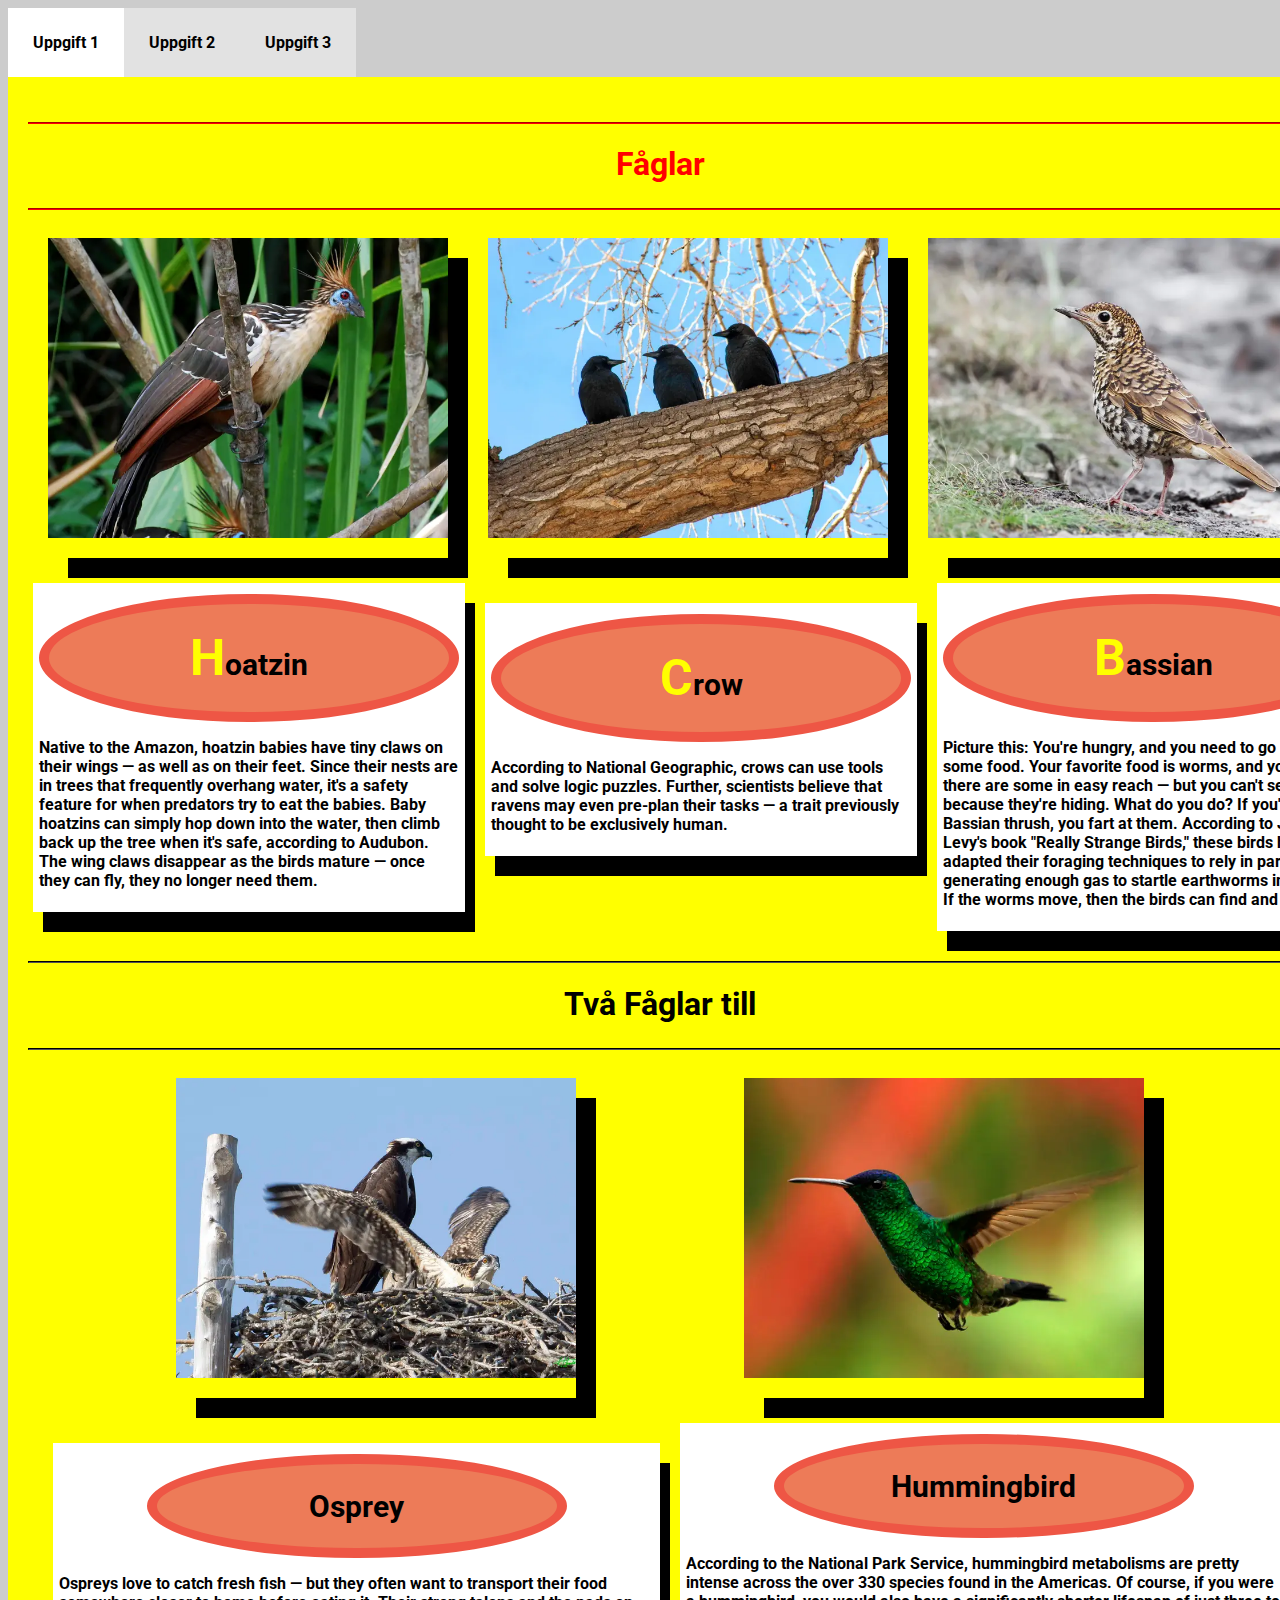
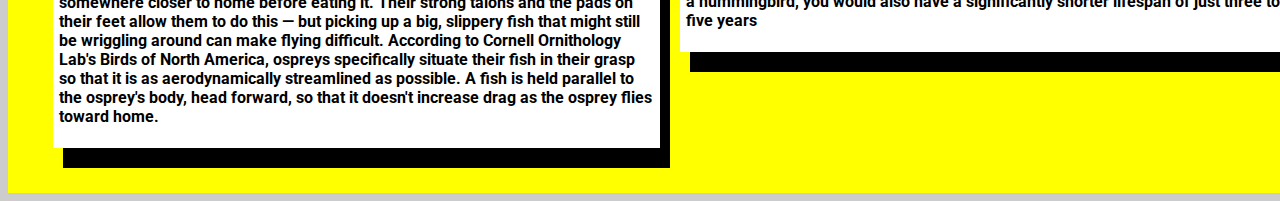
<file: index.html>
<!DOCTYPE html>
<html lang="en">
<head>
    <meta charset="UTF-8">
    <meta name="viewport" content="width=device-width, initial-scale=1.0">
    <link href="https://fonts.googleapis.com/css2?family=Roboto:wght@400;700&display=swap" rel="stylesheet">
    <title>Moment 4</title>
</head>
<body>
  <div class="mytabs">
    <input type="radio" id="tabfree" name="mytabs" checked="checked">
    <label for="tabfree">Uppgift 1</label>
    <div class="tab" style="background-color: yellow;">
        <hr style="width:100%;text-align:left;margin-left:0;border-color:red;">
        <h1 style="text-align: center;color: red;">Fåglar</h1>
        <hr style="width:100%;text-align:left;margin-left:0;border-color:red;">
     
    <div class="picture_of_3_birds">  
        <div class="pic_hoatzin"><img src="hoatzin.jpg" alt="hoatzin" width="400"height="300"></p></div>
        <div class="pic_crows"><img src="crows_ravens.jpg"width="400"height="300"></p></div>
        <div class="pic_bassian"><img src="bassian.jpg" width="400"height="300"></p></div>
    
    </div>
    <div class="text_of_3_birds">
       <div class="hoatzin"> <div class="headline"><h2> <span style="color: yellow; font-size: 50px;" >H</span>oatzin</h2> </div>
        <p> Native to the Amazon, hoatzin babies have tiny claws on their wings — as well as on their feet. Since their nests are in trees that frequently overhang water, it's a safety feature for when predators try to eat the babies. Baby hoatzins can simply hop down into the water, then climb back up the tree when it's safe, according to Audubon.
        The wing claws disappear as the birds mature — once they can fly, they no longer need them.</p> 
        </div>
        <div class="crows"><div class="headline"><h2> <span style="color: yellow; font-size: 50px;" >C</span>row</h2> </div>
        <p>According to National Geographic, crows can use tools and solve logic puzzles. Further, scientists believe that ravens may even pre-plan their tasks — a trait previously thought to be exclusively human.</p> 
        </div>
        <div class="bassian"><div class="headline"><h2> <span style="color: yellow; font-size: 50px;" >B</span>assian</h2> </div>
            <p>Picture this: You're hungry, and you need to go look for some food. Your favorite food is worms, and you know there are some in easy reach — but you can't see them because they're hiding. What do you do?
        If you're a Bassian thrush, you fart at them. According to Janey Levy's book "Really Strange Birds," these birds have adapted their foraging techniques to rely in part on generating enough gas to startle earthworms into moving. If the worms move, then the birds can find and eat them.</p>
        </div>
    </div>

    <hr style="width:100%;text-align:left;margin-left:0;border-color:black;">
    <h1 style="text-align: center;color: black;">Två Fåglar till</h1>
    <hr style="width:100%;text-align:left;margin-left:0;border-color:black;">
 
    <div class="pictur_of_2_more_birds">  
      <div class="pic_osprey"><img src="osprey.jpg" width="400"height="300"></p></div>
      <div class="pic_hummingbirds"><img src="hummingbirds.jpg"width="400"height="300"></p></div>
      
  
  </div>
  <div class="two_more_birds">
      <div class="osprey"><div class="headline"><h2>Osprey</h2> </div>
          <p>Ospreys love to catch fresh fish — but they often want to transport their food somewhere closer to home before eating it. Their strong talons and the pads on their feet allow them to do this —  but picking up a big, slippery fish that might still be wriggling around can make flying difficult.
          According to Cornell Ornithology Lab's Birds of North America, ospreys specifically situate their fish in their grasp so that it is as aerodynamically streamlined as possible. A fish is held parallel to the osprey's body, head forward, so that it doesn't increase drag as the osprey flies toward home.</p>
      </div>
      <div class="hummingbird"><div class="headline"><h2>Hummingbird</h2> </div>
          <p>According to the National Park Service, hummingbird metabolisms are pretty intense across the over 330 species found in the Americas. Of course, if you were a hummingbird, you would also have a significantly shorter lifespan of just three to five years</p>
      </div>
  </div>
    
    </div>

    <input type="radio" id="uppgift2" name="mytabs">
    <label for="uppgift2">Uppgift 2</label>
    <div class="tab" style="background-image: linear-gradient(to right,green,10% ,yellow );">
        <hr style="width:100%;text-align:left;margin-left:0;border-color:red;">
        <h1 style="text-align: center;color: red;">Fåglar</h1>
        <hr style="width:100%;text-align:left;margin-left:0;border-color:red;">

        <div class="picture_of_3_birds">  
            <div class="pic_hoatzin"><img src="hoatzin.jpg" width="400"height="300"></p></div>
            <div class="pic_crows"><img src="crows_ravens.jpg"width="400"height="300"></p></div>
            <div class="pic_bassian"><img src="bassian.jpg" width="400"height="300"></p></div>
         </div>
         <div class="text_of_3_birds">
            <div class="hoatzin2">  <div class="headline"><h2> <span style="color: yellow; font-size: 50px;" >H</span>oatzin</h2> </div>
         
      <p> Native to the Amazon, hoatzin babies have tiny claws on their wings — as well as on their feet. Since their nests are in trees that frequently overhang water, it's a safety feature for when predators try to eat the babies. Baby hoatzins can simply hop down into the water, then climb back up the tree when it's safe, according to Audubon.
             The wing claws disappear as the birds mature — once they can fly, they no longer need them.</p> 
        
             </div>
             <div class="crows2"><div class="headline"><h2> <span style="color: yellow; font-size: 50px;" >C</span>row</h2> </div>
             <p>According to National Geographic, crows can use tools and solve logic puzzles. Further, scientists believe that ravens may even pre-plan their tasks — a trait previously thought to be exclusively human.</p> 
             </div>
             <div class="bassian2"><div class="headline"><h2> <span style="color: yellow; font-size: 50px;" >B</span>assian</h2> </div>
                 <p>Picture this: You're hungry, and you need to go look for some food. Your favorite food is worms, and you know there are some in easy reach — but you can't see them because they're hiding. What do you do?
             If you're a Bassian thrush, you fart at them. According to Janey Levy's book "Really Strange Birds," these birds have adapted their foraging techniques to rely in part on generating enough gas to startle earthworms into moving. If the worms move, then the birds can find and eat them.</p>
             </div>
         </div>
         <hr style="width:100%;text-align:left;margin-left:0;border-color:black;">
         <h1 style="text-align: center;"> Två Fåglar till</h1>
         <hr style="width:100%;text-align:left;margin-left:0;border-color:black;">

         <div class="pictur_of_2_more_birds ">  
            <div class="pic_osprey"><img src="osprey.jpg" width="400"height="300"></p></div>
            <div class="pic_hummingbirds"><img src="hummingbirds.jpg"width="400"height="300"></p></div>
        </div>
        <div class="two_more_birds">
            <div class="osprey2"><div class="headline"><h2>Osprey</h2> </div>
                <p>Ospreys love to catch fresh fish — but they often want to transport their food somewhere closer to home before eating it. Their strong talons and the pads on their feet allow them to do this —  but picking up a big, slippery fish that might still be wriggling around can make flying difficult.
                According to Cornell Ornithology Lab's Birds of North America, ospreys specifically situate their fish in their grasp so that it is as aerodynamically streamlined as possible. A fish is held parallel to the osprey's body, head forward, so that it doesn't increase drag as the osprey flies toward home.</p>
            </div>
            <div class="hummingbird2"><div class="headline"><h2>Hummingbird</h2> </div>
                <p>According to the National Park Service, hummingbird metabolisms are pretty intense across the over 330 species found in the Americas. Of course, if you were a hummingbird, you would also have a significantly shorter lifespan of just three to five years</p>
            </div>
        </div>

    
    </div>

    <input type="radio" id="uppgift3" name="mytabs">
    <label for="uppgift3">Uppgift 3</label>
    <div class="tab" style="background-image: url(/moment4/sea-ocean-beach-water.jpg); background-position:center; background-repeat: no-repeat; background-size:cover;">
        <hr style="width:100%;text-align:left;margin-left:0;border-color:red;">
        <h1 style="text-align: center;color: red;">Fåglar</h1>
        <hr style="width:100%;text-align:left;margin-left:0;border-color:red;">
        <div class="picture_of_3_birds">  
            <div class="pic_hoatzin3"><img src="hoatzin.jpg" width="400"height="300"></p></div>
            <div class="pic_crows3"><img src="crows_ravens.jpg"width="400"height="300"></p></div>
            <div class="pic_bassian3"><img src="bassian.jpg" width="400"height="300"></p></div>
        
        </div>
        <div class="text_of_3_birds">
            <div class="hoatzin3"> <div class="headline3"><h2> <span style="color: yellow; font-size: 50px;" >H</span>oatzin</h2> </div>
             <p> Native to the Amazon, hoatzin babies have tiny claws on their wings — as well as on their feet. Since their nests are in trees that frequently overhang water, it's a safety feature for when predators try to eat the babies. Baby hoatzins can simply hop down into the water, then climb back up the tree when it's safe, according to Audubon.
             The wing claws disappear as the birds mature — once they can fly, they no longer need them.</p> 
             </div>
             <div class="crows3"><div class="headline3"><h2> <span style="color: yellow; font-size: 50px;" >C</span>row</h2> </div>
             <p>According to National Geographic, crows can use tools and solve logic puzzles. Further, scientists believe that ravens may even pre-plan their tasks — a trait previously thought to be exclusively human.</p> 
             </div>
             <div class="bassian3"><div class="headline3"><h2> <span style="color: yellow; font-size: 50px;" >B</span>assian</h2> </div>
                 <p>Picture this: You're hungry, and you need to go look for some food. Your favorite food is worms, and you know there are some in easy reach — but you can't see them because they're hiding. What do you do?
             If you're a Bassian thrush, you fart at them. According to Janey Levy's book "Really Strange Birds," these birds have adapted their foraging techniques to rely in part on generating enough gas to startle earthworms into moving. If the worms move, then the birds can find and eat them.</p>
             </div>
         </div>
         <hr style="width:100%;text-align:left;margin-left:0;border-color:black;">
         <h1 style="text-align: center;"> Två Fåglar till</h1>
         <hr style="width:100%;text-align:left;margin-left:0;border-color:black;">>
         <div class="pictur_of_2_more_birds">  
            <div class="pic_osprey3"><img src="osprey.jpg" width="400"height="300"></p></div>
            <div class="pic_hummingbirds3"><img src="hummingbirds.jpg"width="400"height="300"></p></div>
            
        
        </div>
        <div class="two_more_birds">
            <div class="osprey3"><div class="headline3"><h2>Osprey</h2> </div>
                <p>Ospreys love to catch fresh fish — but they often want to transport their food somewhere closer to home before eating it. Their strong talons and the pads on their feet allow them to do this —  but picking up a big, slippery fish that might still be wriggling around can make flying difficult.
                According to Cornell Ornithology Lab's Birds of North America, ospreys specifically situate their fish in their grasp so that it is as aerodynamically streamlined as possible. A fish is held parallel to the osprey's body, head forward, so that it doesn't increase drag as the osprey flies toward home.</p>
            </div>
            <div class="hummingbird3"><div class="headline3"><h2>Hummingbird</h2> </div>
                <p>According to the National Park Service, hummingbird metabolisms are pretty intense across the over 330 species found in the Americas. Of course, if you were a hummingbird, you would also have a significantly shorter lifespan of just three to five years</p>
            </div>
        </div>
    </div>

  </div>
</body>
</html>

<style>
  body {
    background: #ccc;
    font-family: 'Roboto', sans-serif;
}
p 
{
    font-weight: bold;
}
hr
{
    margin-top: 25px;
}



.headline
{
    display: flex;
    justify-content: center;
background-color: #ed7b58;
  width: 400px;
  margin: 5px auto;
  border-radius: 50%;
  border: solid rgb(238, 86, 69);
  border-width: 10px;
  font-size: 10px;
}
.headline3
{
    display: flex;
    justify-content: center;
background-color: #ed7b58;
  width: 400px;
  margin: 5px auto;
  border-radius: 50%;
  border: solid rgb(238, 86, 69);
  border-width: 10px;
  font-size: 10px;
  opacity: 0.8;
}
.hoatzin2
{
    flex: 1;
    border: 1px solid none ;
    background-image: linear-gradient(to top, green , yellow );
    box-shadow: 10px 20px;
    padding: 5px;
}
.crows2
{
    flex: 1;
    border: 1px solid none ;
    background-color: white;
    margin: 20px;
    padding: 5px;
    box-shadow: 10px 20px;
    background-image: linear-gradient(to bottom, green , yellow );

}
.bassian2
{
    flex: 1;
    border: 1px solid none ;
    background-color: white;
    padding: 5px;
    box-shadow: 10px 20px;
    background-image: linear-gradient(to bottom, green , yellow, green );

}
.osprey2
{
    flex: 1;
    border: 1px solid none ;
    background-color: white;
    padding: 5px;
    margin: 20px;
    box-shadow: 10px 20px;
    background-image: linear-gradient(to left, green, 10%, yellow);

}
.hummingbird2
{
    flex: 1;
    border: 1px solid none ;
    padding: 5px;
    background-color: white;
    box-shadow: 10px 20px;
    background-image: repeating-linear-gradient(to bottom right, green, yellow 20px, green 50px);
}

.picture_of_3_birds
{
    display: flex;
    justify-content: space-evenly;
  
}
.mytabs {
    display: flex;
    flex-wrap: wrap;

}
.mytabs input[type="radio"] {
    display: none;
}
.mytabs label {
    padding: 25px;
    background: #e2e2e2;
    font-weight: bold;
}

.mytabs .tab {
    width: 100%;
    padding: 20px;
    background: #fff;
    order: 1;
    display: none;
}
.mytabs .tab h2 {
    font-size: 3em;
}

.mytabs input[type='radio']:checked + label + .tab {
    display: block;
   
}   

.mytabs input[type="radio"]:checked + label {
    background: #fff;
}
.pic_hoatzin
{
    margin: 20px;
    box-shadow: 20px 20px; 
    
}
.pic_crows
{
    margin: 20px;
    box-shadow: 20px 20px;
}

.pic_bassian
{
    margin: 20px;
    box-shadow: 20px 20px;
}


.text_of_3_birds 
{
    display: flex;
    align-items: flex-start;
    padding: 5px;
    justify-content:space-between;  
}
.hoatzin
{
    flex: 1;
    border: 1px solid white ;
    box-shadow: 10px 20px;
    padding: 5px;
    background-color: white;
}
.crows
{
    flex: 1;
    border: 1px solid white ;
    background-color: white;
    margin: 20px;
    padding: 5px;
    box-shadow: 10px 20px;
}
.bassian
{
    flex: 1;
    border: 1px solid white ;
    background-color: white;
    padding: 5px;
    box-shadow: 10px 20px;

}

.pictur_of_2_more_birds
{
    display: flex;
    justify-content: space-evenly;

}
.pic_osprey
{
    margin: 20px;
    box-shadow: 20px 20px;
}
.pic_hummingbirds
{
    margin: 20px;
    box-shadow: 20px 20px;
}
.two_more_birds
{
    display: flex;
    align-items: flex-start;
    padding: 5px;
    justify-content:space-between;
}
.osprey
{
    flex: 1;
    border: 1px solid white ;
    background-color: white;
    padding: 5px;
    margin: 20px;
    box-shadow: 10px 20px;
    flex: 1;

}
.hummingbird
{
    flex: 1;
    border: 1px solid white ;
    padding: 5px;
    background-color: white;
    box-shadow: 10px 20px;
}
.hoatzin3
{
    flex: 1;
    border: 1px solid white ;
    box-shadow: 10px 20px;
    padding: 5px;
    background-color: white;
    opacity: 50%;
}
.crows3
{
    flex: 1;
    border: 1px solid white ;
    background-color: white;
    margin: 20px;
    padding: 5px;
    box-shadow: 10px 20px;
    opacity: 50%;
}
.bassian3
{
    flex: 1;
    border: 1px solid white ;
    background-color: white;
    padding: 5px;
    box-shadow: 10px 20px;
    opacity: 50%;

}
.osprey3
{
    flex: 1;
    border: 1px solid white ;
    background-color: white;
    padding: 5px;
    margin: 20px;
    box-shadow: 10px 20px;
    flex: 1;
    opacity: 50%;

}
.hummingbird3
{
    flex: 1;
    border: 1px solid white ;
    padding: 5px;
    background-color: white;
    box-shadow: 10px 20px;
    opacity: 50%;
}
.pic_hoatzin3
{
    opacity: 0.6;
}
.pic_crows3
{
    opacity: 0.6;
}
.pic_bassian3
{
    opacity: 0.6;
}
.pic_osprey3
{
    opacity: 0.6;
}
.pic_hummingbirds3
{
    opacity: 0.6;
}
.pic_hoatzin3
{
    margin: 20px;
    box-shadow: 20px 20px;    
}
.pic_crows3
{
    margin: 20px;
    box-shadow: 20px 20px;
}

.pic_bassian3
{
    margin: 20px;
    box-shadow: 20px 20px;
}
.pic_hummingbirds3
{
    margin: 20px;
    box-shadow: 20px 20px;    
}
.pic_osprey3
{
    margin: 20px;
    box-shadow: 20px 20px;
}

</style>
</file>
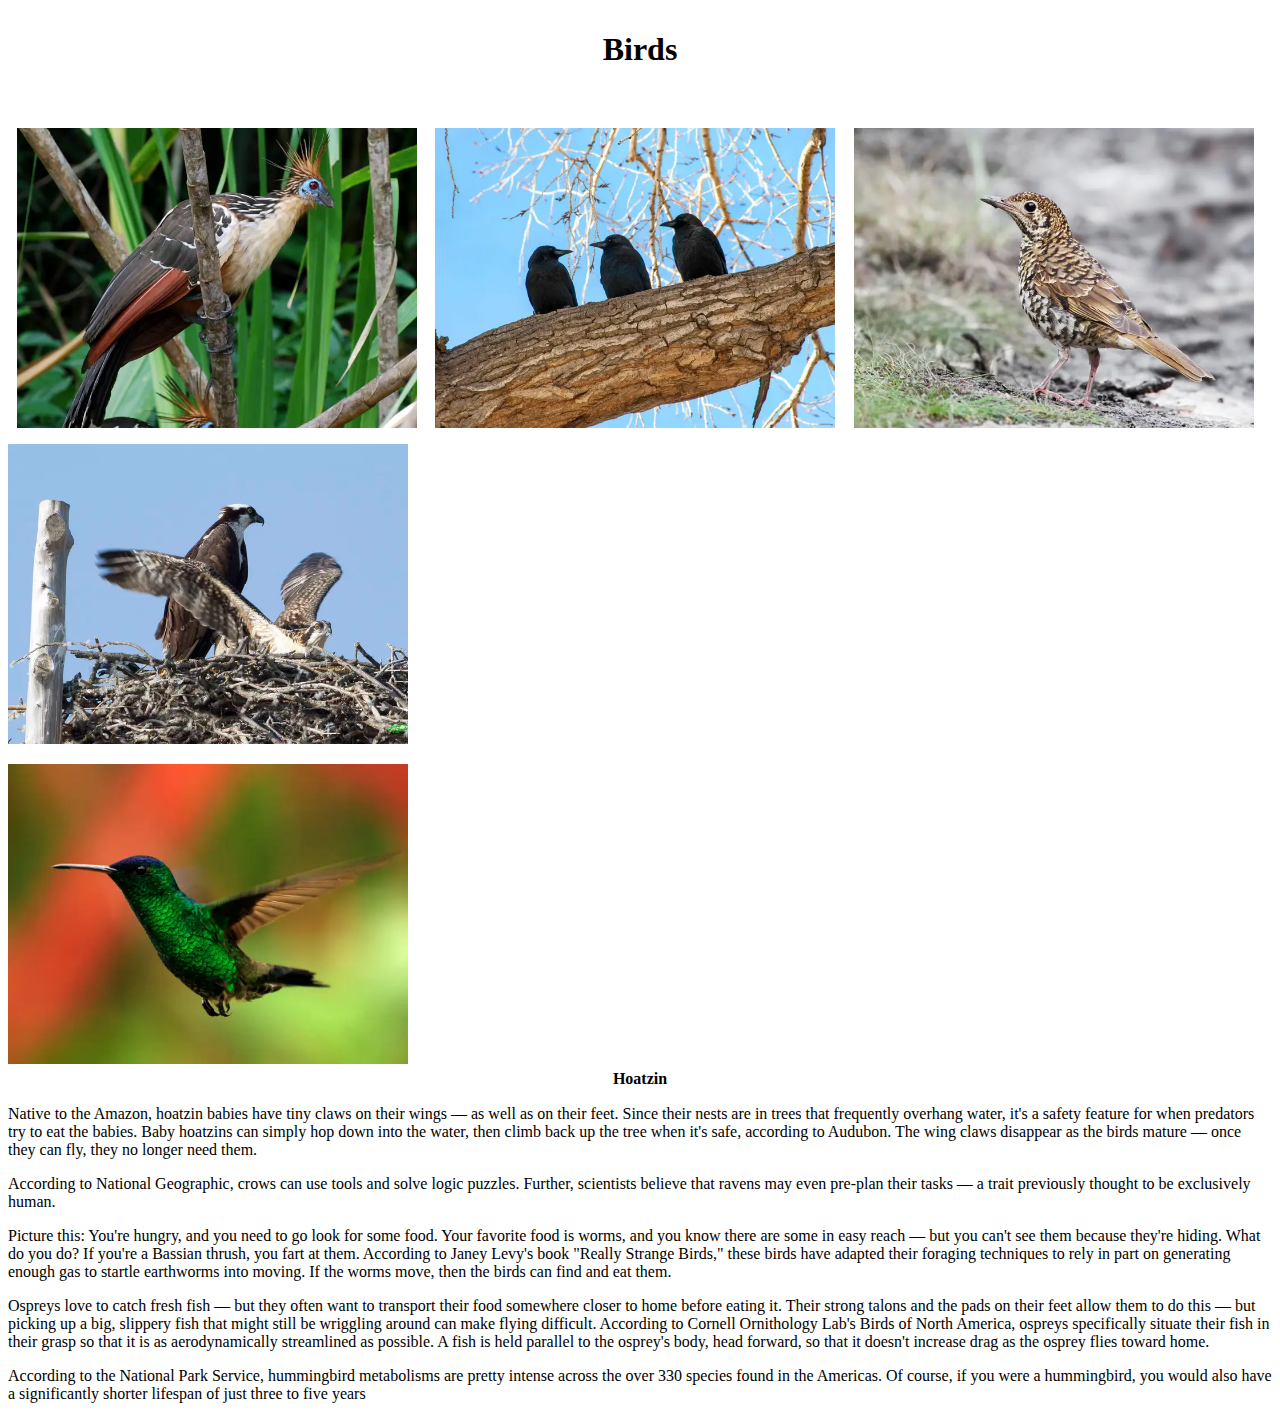
<file: uppgiften/index.html>
<!doctype html>
<html>
<head>
<meta charset="utf-8">
<title>Fåglar</title>
<link rel="stylesheet" href="style.css">
</head>
<style>
    h1 {text-align: center;
        padding: 10px;
        margin-bottom: 50px;   
    }
    h2 {
        text-align: center;
        padding: 1px;
        margin-top: -15px;
        font-size: medium;
    }
</style> 
<body>

<h1 class="headline">Birds</h1>

<div class="forst_3_birds">
  
<img src="/uppgiften/hoatzin.jpg" width="400"height="300"></p>  
<img src="/uppgiften/crows_ravens.jpg"width="400"height="300"></p>
<img src="/uppgiften/bassian.jpg" width="400"height="300"></p>
</div>

<div class="osprey">
    <p><img src="/uppgiften/osprey.jpg" width="400"height="300"></p>
    </div>
    <div class="hummingbirds">
    <p><img src="/uppgiften/hummingbirds.jpg" width="400"height="300"></p>
</div>
<div class="forst_3_birds_text"></div>
<div class="hoatzin_text">
    <h2>Hoatzin</h2>
    <p>Native to the Amazon, hoatzin babies have tiny claws on their wings — as well as on their feet. Since their nests are in trees that frequently overhang water, it's a safety feature for when predators try to eat the babies. Baby hoatzins can simply hop down into the water, then climb back up the tree when it's safe, according to Audubon.
    The wing claws disappear as the birds mature — once they can fly, they no longer need them.</p> 
</div>
<div class="crows_text">
    <p>According to National Geographic, crows can use tools and solve logic puzzles. Further, scientists believe that ravens may even pre-plan their tasks — a trait previously thought to be exclusively human.</p>
</div>
<div class="bassian_text">
    <p>Picture this: You're hungry, and you need to go look for some food. Your favorite food is worms, and you know there are some in easy reach — but you can't see them because they're hiding. What do you do?
    If you're a Bassian thrush, you fart at them. According to Janey Levy's book "Really Strange Birds," these birds have adapted their foraging techniques to rely in part on generating enough gas to startle earthworms into moving. If the worms move, then the birds can find and eat them.</p>

</div>
</div>
<div class="osprey_text">
    <p>Ospreys love to catch fresh fish — but they often want to transport their food somewhere closer to home before eating it. Their strong talons and the pads on their feet allow them to do this —  but picking up a big, slippery fish that might still be wriggling around can make flying difficult.
    According to Cornell Ornithology Lab's Birds of North America, ospreys specifically situate their fish in their grasp so that it is as aerodynamically streamlined as possible. A fish is held parallel to the osprey's body, head forward, so that it doesn't increase drag as the osprey flies toward home.</p>
</div>
<div class="hummingbird_text">
    <p>According to the National Park Service, hummingbird metabolisms are pretty intense across the over 330 species found in the Americas. Of course, if you were a hummingbird, you would also have a significantly shorter lifespan of just three to five years</p>
</div>
</body>
</html>
</file>
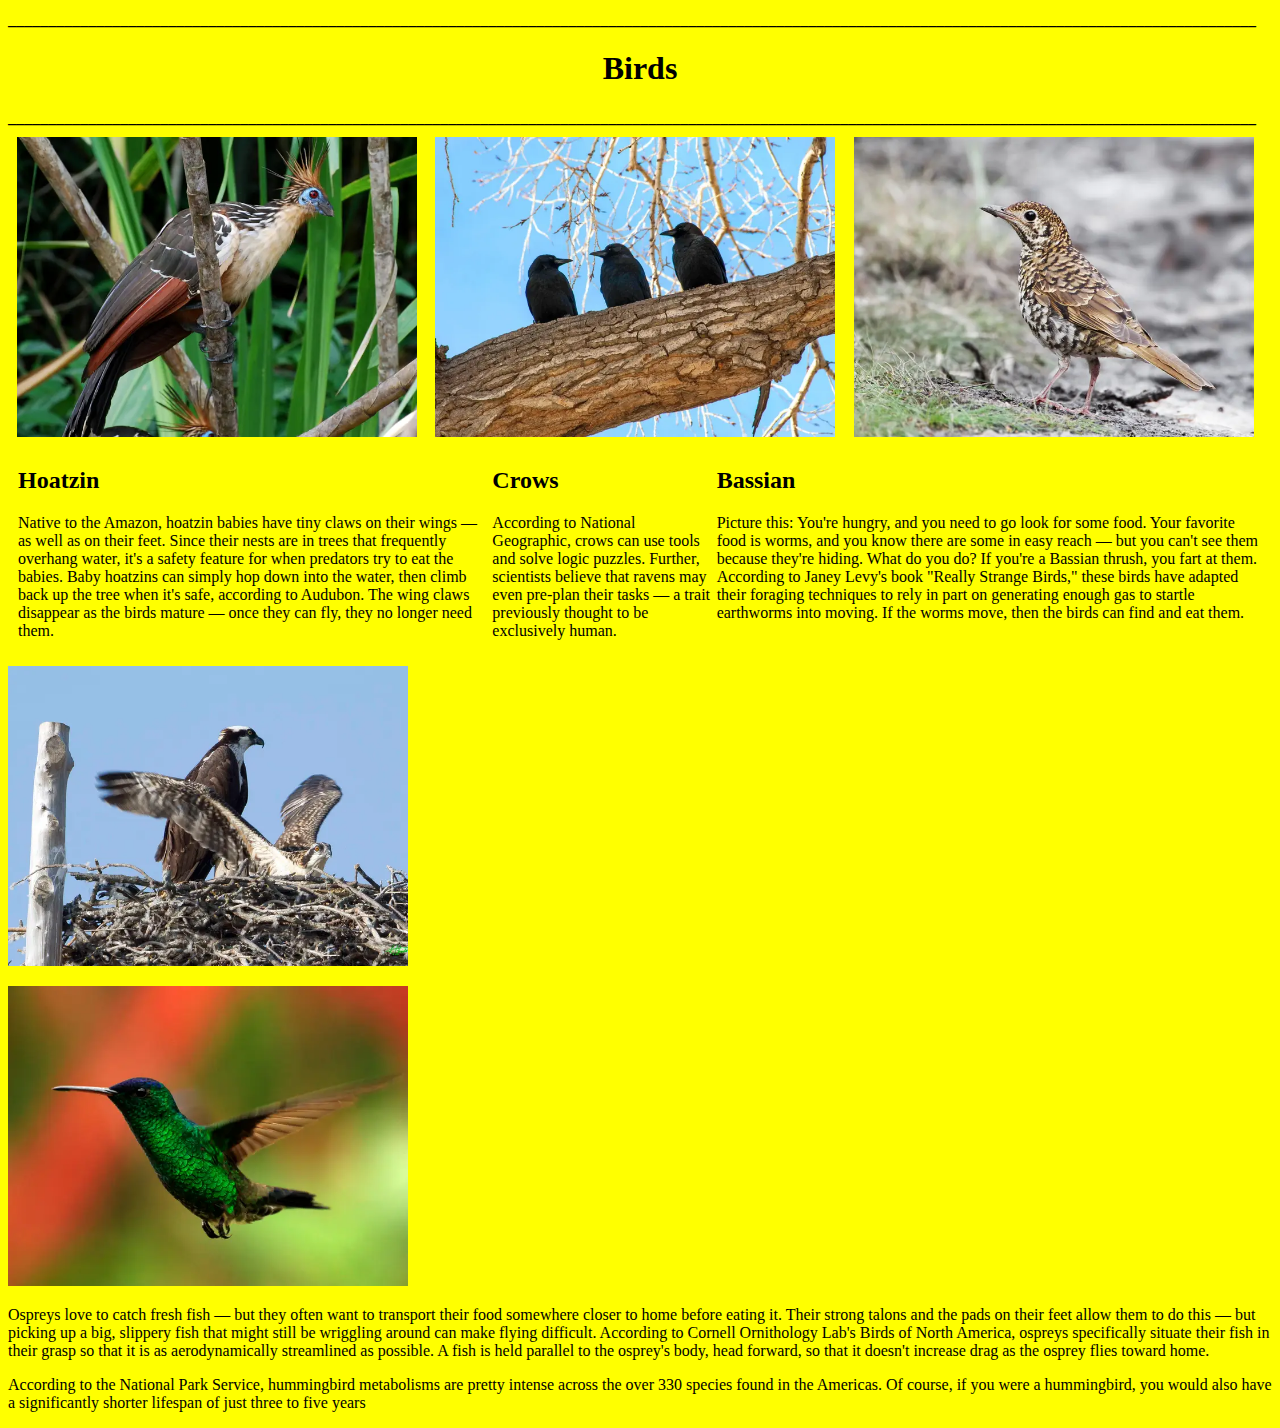
<file: moment4/uppgiften/index.html>
<!doctype html>
<html>
<head>
<meta charset="utf-8">
<title>Fåglar</title>
<link rel="stylesheet" href="style.css">
</head>
<style>
    .title{
        text-align: center;
      } 
      .line1
      {
     font-size: medium;
      }
      .line2
      {
     font-size: medium;
      }
      .text_of_3_birds
      {
          border: 1px blue;
          padding: 10px;
      }
      .hoatzin
      {
          border: 10px blue;
      }

     


</style> 
<body style="background-color: yellow;">
        
    

<h1 class="line1">____________________________________________________________________________________________________________________________________________________________</h1>
<h1 class="title">Birds</h1>
<h1 class="line2">____________________________________________________________________________________________________________________________________________________________</h1>

<div class="picture_of_3_birds">  
    <img src="/moment4/uppgiften/hoatzin.jpg" width="400"height="300"></p>  
    <img src="/moment4/uppgiften/crows_ravens.jpg"width="400"height="300"></p>
    <img src="/moment4/uppgiften/bassian.jpg" width="400"height="300"></p>

</div>
<div class="text_of_3_birds">
   <div class="hoatzin"> <h2>Hoatzin</h2>
    <p1> Native to the Amazon, hoatzin babies have tiny claws on their wings — as well as on their feet. Since their nests are in trees that frequently overhang water, it's a safety feature for when predators try to eat the babies. Baby hoatzins can simply hop down into the water, then climb back up the tree when it's safe, according to Audubon.
    The wing claws disappear as the birds mature — once they can fly, they no longer need them.</p1> 
</div>
    <div class="crows"><h2>Crows</h2>
    <p2>According to National Geographic, crows can use tools and solve logic puzzles. Further, scientists believe that ravens may even pre-plan their tasks — a trait previously thought to be exclusively human.</p2> 
    </div>
    <div clas><h2>Bassian</h2>
        <p3>Picture this: You're hungry, and you need to go look for some food. Your favorite food is worms, and you know there are some in easy reach — but you can't see them because they're hiding. What do you do?
    If you're a Bassian thrush, you fart at them. According to Janey Levy's book "Really Strange Birds," these birds have adapted their foraging techniques to rely in part on generating enough gas to startle earthworms into moving. If the worms move, then the birds can find and eat them.</p3>
</div>
</div>
<div class="osprey">
    <p><img src="/moment4/uppgiften/osprey.jpg" width="400"height="300"></p>
    </div>
    <div class="hummingbirds">
    <p><img src="/moment4/uppgiften/hummingbirds.jpg" width="400"height="300"></p>
</div>
<div class="osprey_text">
    <p>Ospreys love to catch fresh fish — but they often want to transport their food somewhere closer to home before eating it. Their strong talons and the pads on their feet allow them to do this —  but picking up a big, slippery fish that might still be wriggling around can make flying difficult.
    According to Cornell Ornithology Lab's Birds of North America, ospreys specifically situate their fish in their grasp so that it is as aerodynamically streamlined as possible. A fish is held parallel to the osprey's body, head forward, so that it doesn't increase drag as the osprey flies toward home.</p>
</div>
<div class="hummingbird_text">
    <p>According to the National Park Service, hummingbird metabolisms are pretty intense across the over 330 species found in the Americas. Of course, if you were a hummingbird, you would also have a significantly shorter lifespan of just three to five years</p>
</div>
</body>
</html>
</file>
<file: uppgiften/style.css>
.forst_3_birds
{
    display: flex;
    justify-content: space-evenly;

}

.forst_3_birds_text
{
    display: flex;
}
</file>
<file: moment4/uppgiften/style.css>
.picture_of_3_birds
{
    display: flex;
    justify-content: space-evenly;
}
.title_of_3_birds
{
    display: flex;
    justify-content: space-evenly;

}
.text_of_3_birds
{
    display: flex;
    border: 10px blue;
    padding: 10px;
 
}
</file>
